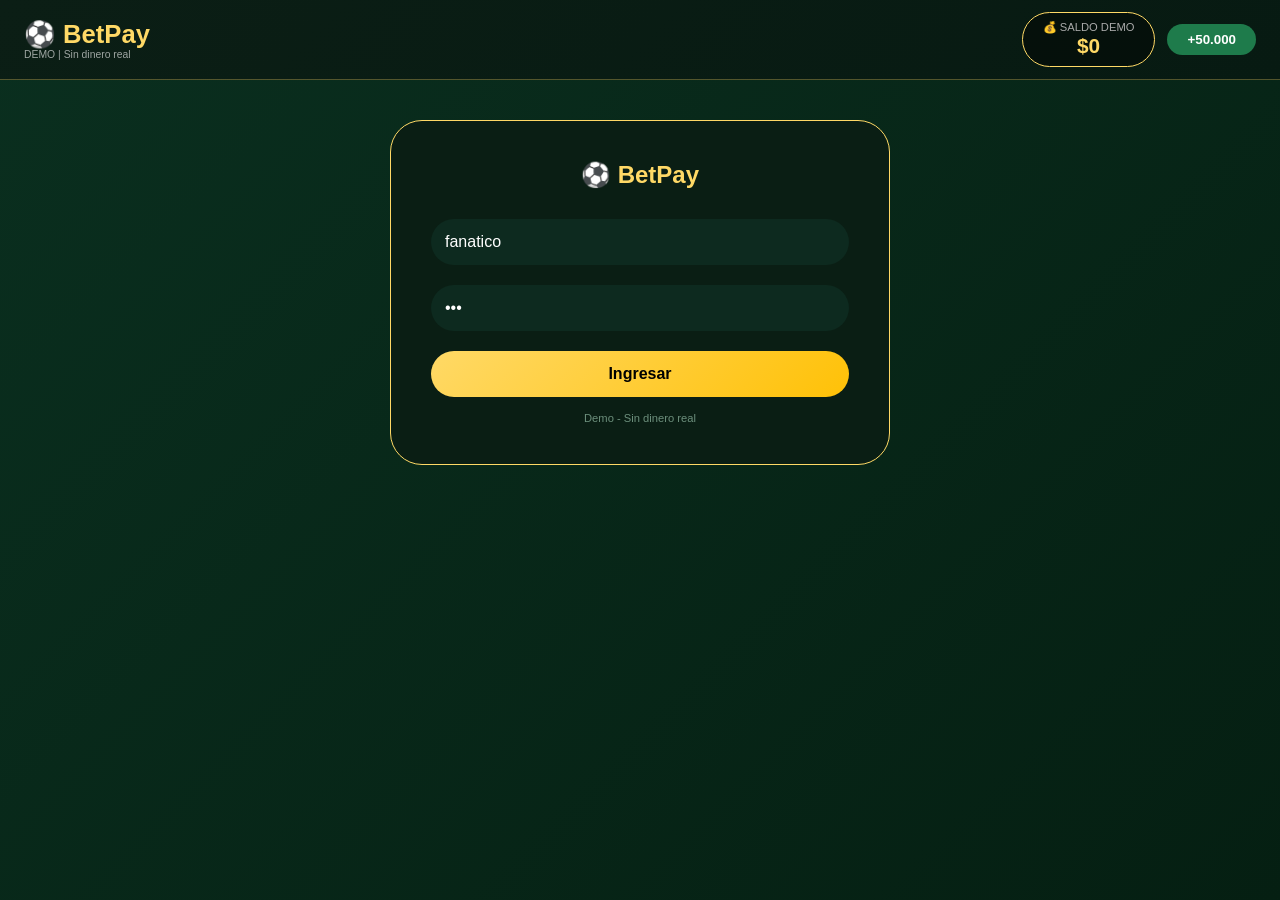
<file: index.html>
<!DOCTYPE html>
<html lang="es">
<head>
    <meta charset="UTF-8">
    <meta name="viewport" content="width=device-width, initial-scale=1.0, user-scalable=yes">
    <title>BetPay Pro - Apuestas Combinadas</title>
    <style>
        * {
            margin: 0;
            padding: 0;
            box-sizing: border-box;
            font-family: 'Segoe UI', 'Poppins', -apple-system, BlinkMacSystemFont, sans-serif;
        }

        body {
            background: linear-gradient(135deg, #0a2f1f 0%, #051f12 100%);
            min-height: 100vh;
        }

        /* Header */
        .header {
            background: linear-gradient(135deg, #0b1e15 0%, #071a12 100%);
            border-bottom: 1px solid rgba(255, 217, 102, 0.3);
            padding: 12px 24px;
            position: sticky;
            top: 0;
            z-index: 100;
        }

        .header-content {
            max-width: 1400px;
            margin: 0 auto;
            display: flex;
            justify-content: space-between;
            align-items: center;
            flex-wrap: wrap;
            gap: 15px;
        }

        .logo h1 {
            color: #FFD966;
            font-size: 1.6rem;
        }

        .logo span {
            color: rgba(255, 255, 255, 0.6);
            font-size: 0.65rem;
            display: block;
        }

        .saldo-card {
            background: rgba(0, 0, 0, 0.4);
            padding: 8px 20px;
            border-radius: 40px;
            border: 1px solid #FFD966;
            text-align: center;
        }

        .saldo-label {
            font-size: 0.7rem;
            color: #aaa;
        }

        .saldo-monto {
            font-size: 1.3rem;
            font-weight: bold;
            color: #FFD966;
        }

        .btn-recarga {
            background: #1e7b4b;
            border: none;
            color: white;
            padding: 8px 20px;
            border-radius: 40px;
            cursor: pointer;
            font-weight: bold;
            transition: all 0.2s;
        }

        .btn-recarga:hover {
            background: #2a9d64;
        }

        /* Login */
        .login-section {
            max-width: 500px;
            margin: 40px auto;
            background: rgba(11, 30, 21, 0.95);
            border-radius: 32px;
            padding: 40px;
            text-align: center;
            border: 1px solid #FFD966;
        }

        .login-section input {
            width: 100%;
            padding: 14px;
            margin: 10px 0;
            border-radius: 60px;
            border: none;
            background: #0d2a1f;
            color: white;
            font-size: 1rem;
        }

        .btn-login {
            width: 100%;
            background: linear-gradient(135deg, #FFD966, #ffc107);
            border: none;
            padding: 14px;
            border-radius: 60px;
            cursor: pointer;
            font-weight: bold;
            font-size: 1rem;
            margin-top: 10px;
        }

        .btn-logout {
            background: #8b3a3a;
            border: none;
            padding: 8px 20px;
            border-radius: 40px;
            cursor: pointer;
            color: white;
            font-weight: bold;
        }

        .user-info {
            background: #1a3a2a;
            padding: 8px 20px;
            border-radius: 40px;
            color: #FFD966;
            font-weight: bold;
        }

        /* Layout Principal */
        .main-container {
            max-width: 1400px;
            margin: 0 auto;
            padding: 20px;
            display: flex;
            gap: 25px;
            flex-wrap: wrap;
        }

        /* Panel Izquierdo - Apuestas */
        .left-panel {
            flex: 2;
            min-width: 300px;
        }

        /* Panel Derecho - Boleto */
        .right-panel {
            flex: 1;
            min-width: 320px;
            position: sticky;
            top: 80px;
            height: fit-content;
        }

        /* Tabs */
        .tabs {
            display: flex;
            gap: 8px;
            margin-bottom: 20px;
            flex-wrap: wrap;
            border-bottom: 1px solid rgba(255, 217, 102, 0.3);
            padding-bottom: 10px;
        }

        .tab-btn {
            background: transparent;
            border: none;
            padding: 10px 24px;
            border-radius: 40px;
            color: white;
            cursor: pointer;
            font-weight: bold;
            transition: all 0.2s;
        }

        .tab-btn:hover {
            background: rgba(255, 217, 102, 0.1);
        }

        .tab-btn.active {
            background: #FFD966;
            color: #1a2a1f;
        }

        /* Sidebar Ligas */
        .ligas-sidebar {
            background: rgba(11, 30, 21, 0.9);
            border-radius: 24px;
            padding: 15px;
            margin-bottom: 20px;
            max-height: 400px;
            overflow-y: auto;
        }

        .search-liga {
            width: 100%;
            padding: 10px 15px;
            border-radius: 40px;
            border: 1px solid #FFD966;
            background: #0d2a1f;
            color: white;
            margin-bottom: 15px;
            font-size: 0.85rem;
        }

        .liga-list {
            list-style: none;
        }

        .liga-list li {
            padding: 8px 12px;
            color: #ddd;
            border-bottom: 1px solid rgba(255, 217, 102, 0.1);
            cursor: pointer;
            display: flex;
            justify-content: space-between;
            font-size: 0.8rem;
            border-radius: 12px;
        }

        .liga-list li:hover {
            background: rgba(255, 217, 102, 0.1);
        }

        .liga-list li.active {
            background: rgba(255, 217, 102, 0.2);
        }

        /* Filtros */
        .filter-bar {
            display: flex;
            gap: 10px;
            margin-bottom: 20px;
            flex-wrap: wrap;
            justify-content: space-between;
        }

        .date-filters {
            display: flex;
            gap: 8px;
        }

        .date-btn {
            background: #0d2a1f;
            border: 1px solid #FFD966;
            padding: 6px 16px;
            border-radius: 40px;
            color: white;
            cursor: pointer;
            font-size: 0.8rem;
        }

        .date-btn.active {
            background: #FFD966;
            color: #1a2a1f;
        }

        .btn-refresh {
            background: #1e7b4b;
            border: none;
            padding: 6px 16px;
            border-radius: 40px;
            color: white;
            cursor: pointer;
        }

        /* Tarjeta de Partido */
        .match-card {
            background: #15281f;
            border-radius: 16px;
            margin-bottom: 12px;
            border: 1px solid rgba(255, 217, 102, 0.2);
            transition: all 0.2s;
        }

        .match-card:hover {
            border-color: #FFD966;
        }

        .match-header {
            padding: 10px 15px;
            display: flex;
            justify-content: space-between;
            align-items: center;
            flex-wrap: wrap;
            gap: 8px;
            border-bottom: 1px solid rgba(255, 217, 102, 0.1);
        }

        .teams {
            font-weight: bold;
            color: white;
            font-size: 0.9rem;
        }

        .match-time {
            font-size: 0.7rem;
            color: #aaa;
            background: #0d2a1f;
            padding: 2px 8px;
            border-radius: 20px;
        }

        .markets {
            padding: 10px 15px;
            display: flex;
            flex-wrap: wrap;
            gap: 10px;
        }

        .odd-btn {
            background: #0d2a1f;
            padding: 6px 12px;
            border-radius: 12px;
            text-align: center;
            cursor: pointer;
            border: 1px solid rgba(255, 217, 102, 0.3);
            min-width: 70px;
            transition: all 0.2s;
        }

        .odd-btn:hover {
            background: #FFD966;
            transform: scale(1.02);
        }

        .odd-btn span {
            display: block;
            font-size: 0.65rem;
            color: #aaa;
        }

        .odd-btn:hover span {
            color: #1a2a1f;
        }

        .odd-value {
            font-weight: bold;
            color: #FFD966;
        }

        .odd-btn:hover .odd-value {
            color: #1a2a1f;
        }

        /* BOLETO DE APUESTAS */
        .boleto-card {
            background: rgba(11, 30, 21, 0.95);
            border-radius: 24px;
            border: 1px solid #FFD966;
            overflow: hidden;
        }

        .boleto-header {
            background: linear-gradient(135deg, #1a3a2a, #0f281c);
            padding: 15px;
            text-align: center;
            border-bottom: 1px solid #FFD966;
        }

        .boleto-header h3 {
            color: #FFD966;
            font-size: 1.2rem;
        }

        .boleto-tabs {
            display: flex;
            border-bottom: 1px solid rgba(255, 217, 102, 0.3);
        }

        .boleto-tab {
            flex: 1;
            padding: 10px;
            text-align: center;
            cursor: pointer;
            color: #aaa;
            font-weight: bold;
            font-size: 0.8rem;
            transition: all 0.2s;
        }

        .boleto-tab.active {
            color: #FFD966;
            border-bottom: 2px solid #FFD966;
        }

        .boleto-content {
            padding: 15px;
            max-height: 400px;
            overflow-y: auto;
        }

        .boleto-item {
            background: rgba(0, 0, 0, 0.3);
            border-radius: 12px;
            padding: 10px;
            margin-bottom: 10px;
            display: flex;
            justify-content: space-between;
            align-items: center;
            flex-wrap: wrap;
            gap: 8px;
        }

        .boleto-item-info {
            flex: 1;
        }

        .boleto-item-partido {
            font-size: 0.8rem;
            font-weight: bold;
            color: white;
        }

        .boleto-item-mercado {
            font-size: 0.65rem;
            color: #aaa;
        }

        .boleto-item-cuota {
            color: #FFD966;
            font-weight: bold;
            font-size: 0.9rem;
        }

        .remove-bet {
            background: #8b3a3a;
            border: none;
            color: white;
            width: 24px;
            height: 24px;
            border-radius: 50%;
            cursor: pointer;
            font-weight: bold;
        }

        .remove-bet:hover {
            background: #ff4444;
        }

        .boleto-footer {
            padding: 15px;
            border-top: 1px solid rgba(255, 217, 102, 0.3);
        }

        .total-info {
            display: flex;
            justify-content: space-between;
            margin-bottom: 10px;
        }

        .total-label {
            color: #aaa;
            font-size: 0.8rem;
        }

        .total-value {
            color: #FFD966;
            font-weight: bold;
            font-size: 1.1rem;
        }

        .monto-input {
            width: 100%;
            padding: 10px;
            border-radius: 40px;
            border: 1px solid #FFD966;
            background: #0d2a1f;
            color: white;
            margin: 10px 0;
        }

        .btn-apostar-boleto {
            width: 100%;
            background: linear-gradient(135deg, #FFD966, #ffc107);
            border: none;
            padding: 12px;
            border-radius: 40px;
            cursor: pointer;
            font-weight: bold;
            font-size: 1rem;
        }

        .btn-apostar-boleto:disabled {
            opacity: 0.5;
            cursor: not-allowed;
        }

        .boleto-empty {
            text-align: center;
            padding: 30px;
            color: #aaa;
            font-size: 0.8rem;
        }

        /* Lotería */
        .loteria-card {
            background: #15281f;
            border-radius: 20px;
            padding: 20px;
            margin-bottom: 15px;
            text-align: center;
            border: 1px solid #FFD966;
        }

        .loteria-card h3 {
            color: #FFD966;
            font-size: 1.5rem;
        }

        .loteria-card input {
            padding: 10px;
            border-radius: 40px;
            border: none;
            background: #0d2a1f;
            color: white;
            margin: 8px;
            width: 130px;
        }

        /* Historial */
        .historial {
            max-height: 500px;
            overflow-y: auto;
        }

        .historial-item {
            background: rgba(0, 0, 0, 0.3);
            padding: 10px;
            border-radius: 12px;
            margin-bottom: 8px;
            border-left: 3px solid #FFD966;
            font-size: 0.75rem;
        }

        .footer {
            text-align: center;
            margin-top: 30px;
            padding: 20px;
            color: #6c8f7c;
            font-size: 0.7rem;
            border-top: 1px solid rgba(255, 217, 102, 0.2);
        }

        .hidden {
            display: none;
        }

        @media (max-width: 768px) {
            .right-panel {
                position: static;
            }
        }
    </style>
</head>
<body>
    <div class="header">
        <div class="header-content">
            <div class="logo">
                <h1>⚽ BetPay</h1>
                <span>DEMO | Sin dinero real</span>
            </div>
            <div style="display: flex; gap: 12px; align-items: center;">
                <div class="saldo-card">
                    <div class="saldo-label">💰 SALDO DEMO</div>
                    <div class="saldo-monto" id="saldoDisplay">$0</div>
                </div>
                <button class="btn-recarga" id="btnRecarga">+50.000</button>
            </div>
        </div>
    </div>

    <div id="loginPanel" class="login-section">
        <h2 style="color: #FFD966; margin-bottom: 20px;">⚽ BetPay</h2>
        <input type="text" id="username" placeholder="Usuario" value="fanatico">
        <input type="password" id="password" placeholder="Contraseña" value="123">
        <button class="btn-login" id="btnLogin">Ingresar</button>
        <div style="margin-top: 15px; font-size: 0.7rem; color: #6c8f7c;">Demo - Sin dinero real</div>
    </div>

    <div id="mainApp" class="hidden">
        <div class="tabs">
            <button class="tab-btn active" data-tab="deportes">⚽ Apuestas Deportivas</button>
            <button class="tab-btn" data-tab="loterias">🎰 Loterías</button>
            <button class="tab-btn" data-tab="historial">📋 Mis Apuestas</button>
        </div>

        <div class="main-container">
            <!-- Panel Izquierdo -->
            <div class="left-panel">
                <div id="deportesPanel">
                    <div class="ligas-sidebar">
                        <input type="text" class="search-liga" id="searchLiga" placeholder="🔍 Buscar liga...">
                        <div id="sidebarLigas"></div>
                    </div>

                    <div class="filter-bar">
                        <div class="date-filters">
                            <button class="date-btn active" data-fecha="today">📅 HOY</button>
                            <button class="date-btn" data-fecha="tomorrow">📅 MAÑANA</button>
                            <button class="date-btn" data-fecha="week">📅 SEMANA</button>
                        </div>
                        <button class="btn-refresh" id="btnRefresh">🔄 Actualizar</button>
                    </div>

                    <div id="partidosList"></div>
                </div>

                <div id="loteriasPanel" class="hidden">
                    <div id="loteriasList"></div>
                </div>

                <div id="historialPanel" class="hidden">
                    <h3 style="color:#FFD966; margin-bottom: 15px;">📜 Historial de Apuestas</h3>
                    <div id="historialList" class="historial"></div>
                </div>
            </div>

            <!-- Panel Derecho - Boleto de Apuestas -->
            <div class="right-panel">
                <div class="boleto-card">
                    <div class="boleto-header">
                        <h3>🎫 BOLETO</h3>
                    </div>
                    <div class="boleto-tabs">
                        <div class="boleto-tab active" data-tipo="sencillas">Sencillas</div>
                        <div class="boleto-tab" data-tipo="combinadas">Combinadas</div>
                    </div>
                    <div id="boletoContent" class="boleto-content">
                        <div class="boleto-empty">Selecciona apuestas para agregar al boleto</div>
                    </div>
                    <div class="boleto-footer">
                        <div class="total-info">
                            <span class="total-label">Cuotas totales:</span>
                            <span class="total-value" id="cuotaTotal">0.00</span>
                        </div>
                        <div class="total-info">
                            <span class="total-label">Monto:</span>
                            <input type="number" id="montoApostar" class="monto-input" placeholder="Ingrese monto" value="1000" min="100">
                        </div>
                        <div class="total-info">
                            <span class="total-label">Pago potencial:</span>
                            <span class="total-value" id="pagoPotencial">$0.00</span>
                        </div>
                        <button id="btnApostarBoleto" class="btn-apostar-boleto" disabled>📦 Apostar</button>
                    </div>
                </div>
            </div>
        </div>

        <div class="footer">
            ⚠️ BETPAY DEMO - Sin dinero real - Solo entretenimiento<br>
            <small>📡 Combina hasta 10 apuestas | Cuotas multiplicadas automáticamente</small>
        </div>
    </div>

    <script>
        // ========== CONFIGURACIÓN ==========
        let usuarioActual = null;
        let usuarios = [];
        let ligaActual = '39';
        let fechaActual = 'today';
        
        // BOLETO DE APUESTAS
        let boletoApuestas = []; // { id, local, visitante, tipo, cuota, seleccion }
        let modoBoleto = 'combinadas'; // sencillas o combinadas
        
        // ========== LIGAS DISPONIBLES ==========
        const ligasDisponibles = [
            { id: "39", nombre: "Premier League", pais: "🏴󠁧󠁢󠁥󠁮󠁧󠁿", grupo: "Europa" },
            { id: "140", nombre: "La Liga", pais: "🇪🇸", grupo: "Europa" },
            { id: "135", nombre: "Serie A", pais: "🇮🇹", grupo: "Europa" },
            { id: "78", nombre: "Bundesliga", pais: "🇩🇪", grupo: "Europa" },
            { id: "239", nombre: "Liga BetPlay Dimayor", pais: "🇨🇴", grupo: "América" },
            { id: "241", nombre: "Torneo BetPlay Dimayor", pais: "🇨🇴", grupo: "América" },
            { id: "128", nombre: "Liga Profesional Argentina", pais: "🇦🇷", grupo: "América" }
        ];
        
        // ========== PARTIDOS DE EJEMPLO ==========
        const partidosEjemplo = {
            "39": [
                { id: 1, local: "Manchester City", visitante: "Liverpool", hora: "15:00", cuotas: { local: "1.85", empate: "3.60", visitante: "4.00" } },
                { id: 2, local: "Arsenal", visitante: "Chelsea", hora: "17:30", cuotas: { local: "2.10", empate: "3.40", visitante: "3.20" } },
                { id: 3, local: "Manchester United", visitante: "Tottenham", hora: "20:00", cuotas: { local: "2.05", empate: "3.50", visitante: "3.30" } }
            ],
            "239": [
                { id: 100, local: "Atlético Nacional", visitante: "Millonarios", hora: "18:00", cuotas: { local: "2.00", empate: "3.10", visitante: "3.80" } },
                { id: 101, local: "Junior", visitante: "América de Cali", hora: "20:15", cuotas: { local: "2.20", empate: "3.00", visitante: "3.50" } }
            ],
            "128": [
                { id: 200, local: "Boca Juniors", visitante: "River Plate", hora: "17:15", cuotas: { local: "2.35", empate: "3.20", visitante: "2.80" } },
                { id: 201, local: "Vélez Sarsfield", visitante: "Newell's", hora: "19:30", cuotas: { local: "2.40", empate: "3.10", visitante: "2.90" } }
            ]
        };
        
        // Función para obtener partidos
        async function obtenerPartidos(ligaId) {
            return new Promise((resolve) => {
                setTimeout(() => {
                    const partidos = partidosEjemplo[ligaId] || [];
                    resolve(partidos);
                }, 300);
            });
        }
        
        // Renderizar partidos
        async function cargarPartidos(ligaId) {
            ligaActual = ligaId;
            const container = document.getElementById('partidosList');
            container.innerHTML = '<div style="text-align:center; padding:40px; color:#FFD966;">🔄 Cargando partidos...</div>';
            
            const partidos = await obtenerPartidos(ligaId);
            
            if (partidos.length === 0) {
                container.innerHTML = `<div style="background:#ff4444; color:white; padding:20px; border-radius:20px; text-align:center;">⚠️ No hay partidos programados</div>`;
                return;
            }
            
            let html = '';
            partidos.forEach(p => {
                html += `
                    <div class="match-card">
                        <div class="match-header">
                            <div class="teams">${p.local} vs ${p.visitante}</div>
                            <div class="match-time">⏰ ${p.hora}</div>
                        </div>
                        <div class="markets">
                            <div class="odd-btn" onclick="agregarAlBoleto('${p.local} vs ${p.visitante}', 'local', ${p.cuotas.local})">
                                ${p.local}<br><span>1</span>
                                <span class="odd-value">${p.cuotas.local}</span>
                            </div>
                            <div class="odd-btn" onclick="agregarAlBoleto('${p.local} vs ${p.visitante}', 'empate', ${p.cuotas.empate})">
                                Empate<br><span>X</span>
                                <span class="odd-value">${p.cuotas.empate}</span>
                            </div>
                            <div class="odd-btn" onclick="agregarAlBoleto('${p.local} vs ${p.visitante}', 'visitante', ${p.cuotas.visitante})">
                                ${p.visitante}<br><span>2</span>
                                <span class="odd-value">${p.cuotas.visitante}</span>
                            </div>
                        </div>
                    </div>
                `;
            });
            container.innerHTML = html;
        }
        
        // ========== FUNCIONES DEL BOLETO ==========
        
        function actualizarBoletoUI() {
            const container = document.getElementById('boletoContent');
            const totalElement = document.getElementById('cuotaTotal');
            const pagoElement = document.getElementById('pagoPotencial');
            const btnApostar = document.getElementById('btnApostarBoleto');
            const monto = parseFloat(document.getElementById('montoApostar')?.value) || 0;
            
            if (boletoApuestas.length === 0) {
                container.innerHTML = '<div class="boleto-empty">🎯 Selecciona apuestas para agregar al boleto</div>';
                totalElement.innerText = '0.00';
                pagoElement.innerText = '$0.00';
                btnApostar.disabled = true;
                return;
            }
            
            // Calcular cuota total multiplicada
            let cuotaTotal = 1;
            boletoApuestas.forEach(ap => {
                cuotaTotal *= ap.cuota;
            });
            cuotaTotal = Math.round(cuotaTotal * 100) / 100;
            
            let pagoPotencial = 0;
            if (modoBoleto === 'combinadas') {
                pagoPotencial = monto * cuotaTotal;
            } else {
                pagoPotencial = boletoApuestas.reduce((sum, ap) => sum + (monto * ap.cuota), 0);
            }
            
            totalElement.innerText = cuotaTotal.toFixed(2);
            pagoElement.innerText = `$${pagoPotencial.toLocaleString()}`;
            
            // Renderizar lista de apuestas
            let html = '';
            boletoApuestas.forEach((ap, idx) => {
                let seleccionTexto = '';
                if (ap.seleccion === 'local') seleccionTexto = ap.partido.split(' vs ')[0];
                else if (ap.seleccion === 'visitante') seleccionTexto = ap.partido.split(' vs ')[1];
                else seleccionTexto = 'Empate';
                
                html += `
                    <div class="boleto-item">
                        <div class="boleto-item-info">
                            <div class="boleto-item-partido">${ap.partido}</div>
                            <div class="boleto-item-mercado">Resultado Final: ${seleccionTexto}</div>
                        </div>
                        <div class="boleto-item-cuota">${ap.cuota}</div>
                        <button class="remove-bet" onclick="eliminarDelBoleto(${idx})">✕</button>
                    </div>
                `;
            });
            
            container.innerHTML = html;
            btnApostar.disabled = false;
        }
        
        // Agregar apuesta al boleto
        window.agregarAlBoleto = function(partido, seleccion, cuota) {
            if (boletoApuestas.length >= 10) {
                alert("⚠️ Máximo 10 apuestas por boleto");
                return;
            }
            
            // Verificar si ya existe el mismo partido
            const existe = boletoApuestas.some(ap => ap.partido === partido);
            if (existe && modoBoleto === 'combinadas') {
                alert("⚠️ No puedes combinar dos apuestas del mismo partido");
                return;
            }
            
            boletoApuestas.push({
                id: Date.now(),
                partido: partido,
                seleccion: seleccion,
                cuota: parseFloat(cuota)
            });
            
            actualizarBoletoUI();
        };
        
        // Eliminar apuesta del boleto
        window.eliminarDelBoleto = function(index) {
            boletoApuestas.splice(index, 1);
            actualizarBoletoUI();
        };
        
        // Apostar el boleto completo
        function apostarBoleto() {
            if (!usuarioActual) { alert("Inicia sesión primero"); return; }
            if (boletoApuestas.length === 0) { alert("Agrega apuestas al boleto"); return; }
            
            const monto = parseFloat(document.getElementById('montoApostar').value);
            if (isNaN(monto) || monto <= 0) { alert("Monto inválido"); return; }
            if (monto > usuarioActual.saldo) { alert(`Saldo insuficiente. Tienes $${usuarioActual.saldo.toLocaleString()}`); return; }
            
            // Calcular cuota total multiplicada
            let cuotaTotal = 1;
            boletoApuestas.forEach(ap => {
                cuotaTotal *= ap.cuota;
            });
            
            let pagoPotencial = monto * cuotaTotal;
            
            // Simular resultado (para demo, 30% de ganar)
            const ganado = Math.random() < 0.3;
            
            usuarioActual.saldo -= monto;
            
            if (ganado) {
                usuarioActual.saldo += pagoPotencial;
                alert(`🎉 ¡GANASTE LA COMBINADA! 🎉\n\nInvertiste: $${monto}\nCuota total: ${cuotaTotal.toFixed(2)}\nGanaste: $${pagoPotencial.toLocaleString()}\n\n💰 Nuevo saldo: $${usuarioActual.saldo.toLocaleString()}`);
                
                let descripcion = boletoApuestas.map(ap => `${ap.partido} (${ap.seleccion})`).join(' + ');
                agregarHistorial(descripcion, `COMBINADA ${boletoApuestas.length} apuestas`, monto, `🎉 GANÓ +$${Math.floor(pagoPotencial)}`);
            } else {
                alert(`😞 PERDISTE LA COMBINADA\n\nInvertiste: $${monto}\n\n💰 Nuevo saldo: $${usuarioActual.saldo.toLocaleString()}`);
                
                let descripcion = boletoApuestas.map(ap => `${ap.partido} (${ap.seleccion})`).join(' + ');
                agregarHistorial(descripcion, `COMBINADA ${boletoApuestas.length} apuestas`, monto, `😞 PERDIÓ -$${monto}`);
            }
            
            guardarUsuarios();
            actualizarUI();
            renderizarHistorial();
            
            // Limpiar boleto
            boletoApuestas = [];
            actualizarBoletoUI();
        }
        
        // Cambiar modo boleto
        function cambiarModoBoleto(modo) {
            modoBoleto = modo;
            document.querySelectorAll('.boleto-tab').forEach(tab => {
                tab.classList.toggle('active', tab.dataset.tipo === modo);
            });
            actualizarBoletoUI();
        }
        
        // ========== FUNCIONES DE USUARIO ==========
        
        function cargarUsuarios() {
            let data = localStorage.getItem('betpay_users');
            if (data) {
                usuarios = JSON.parse(data);
            } else {
                usuarios = [{ username: 'fanatico', password: '123', saldo: 100000, historial: [] }];
                localStorage.setItem('betpay_users', JSON.stringify(usuarios));
            }
        }
        
        function guardarUsuarios() {
            localStorage.setItem('betpay_users', JSON.stringify(usuarios));
        }
        
        function login(user, pass) {
            let usuario = usuarios.find(u => u.username === user && u.password === pass);
            if (!usuario) {
                usuario = { username: user, password: pass, saldo: 100000, historial: [] };
                usuarios.push(usuario);
                guardarUsuarios();
            }
            usuarioActual = usuario;
            return true;
        }
        
        function logout() {
            usuarioActual = null;
            boletoApuestas = [];
        }
        
        function actualizarUI() {
            document.getElementById('saldoDisplay').innerText = "$" + (usuarioActual?.saldo || 0).toLocaleString();
        }
        
        function recargarSaldo() {
            if (!usuarioActual) return;
            usuarioActual.saldo += 50000;
            guardarUsuarios();
            actualizarUI();
            alert(`💰 Recarga exitosa! Nuevo saldo: $${usuarioActual.saldo.toLocaleString()}`);
        }
        
        function agregarHistorial(evento, tipo, monto, resultado) {
            if (!usuarioActual) return;
            usuarioActual.historial.unshift({
                fecha: new Date().toLocaleString(),
                evento, tipo, monto, resultado
            });
            guardarUsuarios();
            renderizarHistorial();
        }
        
        function renderizarHistorial() {
            let container = document.getElementById('historialList');
            if (!usuarioActual || !usuarioActual.historial.length) {
                container.innerHTML = '<div class="historial-item">📭 No hay apuestas aún</div>';
                return;
            }
            container.innerHTML = usuarioActual.historial.map(h => `
                <div class="historial-item">
                    <strong>${h.fecha}</strong> | ${h.tipo} | ${h.evento} | $${h.monto?.toLocaleString()} | ${h.resultado}
                </div>
            `).join('');
        }
        
        function renderizarSidebar() {
            const container = document.getElementById('sidebarLigas');
            let html = '<ul class="liga-list">';
            ligasDisponibles.forEach(l => {
                html += `<li onclick="cargarPartidos('${l.id}')" class="${ligaActual === l.id ? 'active' : ''}">
                    ${l.pais} ${l.nombre}
                </li>`;
            });
            html += '</ul>';
            container.innerHTML = html;
            
            document.getElementById('searchLiga').addEventListener('input', (e) => {
                const term = e.target.value.toLowerCase();
                const items = container.querySelectorAll('.liga-list li');
                items.forEach(item => {
                    item.style.display = item.textContent.toLowerCase().includes(term) ? 'flex' : 'none';
                });
            });
        }
        
        function renderizarLoterias() {
            let container = document.getElementById('loteriasList');
            container.innerHTML = `
                <div class="loteria-card">
                    <h3>🎰 MEGA</h3>
                    <p>Gana hasta 500 millones</p>
                    <input type="number" id="lottoNum" placeholder="Número 1-100">
                    <input type="number" id="lottoMonto" placeholder="Monto">
                    <button class="btn-login" onclick="jugarLotto()">Apostar</button>
                </div>
            `;
        }
        
        window.jugarLotto = function() {
            if (!usuarioActual) { alert("Inicia sesión"); return; }
            let numero = parseInt(document.getElementById('lottoNum').value);
            let monto = parseInt(document.getElementById('lottoMonto').value);
            if (isNaN(numero) || numero < 1 || numero > 100) { alert("Número 1-100"); return; }
            if (isNaN(monto) || monto <= 0) { alert("Monto válido"); return; }
            if (monto > usuarioActual.saldo) { alert("Saldo insuficiente"); return; }
            
            usuarioActual.saldo -= monto;
            let ganador = Math.floor(Math.random() * 100) + 1;
            if (numero === ganador) {
                let ganancia = monto * 50;
                usuarioActual.saldo += ganancia;
                alert(`🎉 GANASTE! Premio: $${ganancia}`);
                agregarHistorial("MEGA Lotto", "Lotería", monto, `GANÓ +$${ganancia}`);
            } else {
                alert(`😞 Perdiste. Número ganador: ${ganador}`);
                agregarHistorial("MEGA Lotto", "Lotería", monto, `PERDIÓ -$${monto}`);
            }
            guardarUsuarios();
            actualizarUI();
            renderizarHistorial();
        };
        
        function setupTabs() {
            document.querySelectorAll('.tab-btn').forEach(btn => {
                btn.onclick = () => {
                    document.querySelectorAll('.tab-btn').forEach(b => b.classList.remove('active'));
                    btn.classList.add('active');
                    let tab = btn.dataset.tab;
                    document.getElementById('deportesPanel').classList.toggle('hidden', tab !== 'deportes');
                    document.getElementById('loteriasPanel').classList.toggle('hidden', tab !== 'loterias');
                    document.getElementById('historialPanel').classList.toggle('hidden', tab !== 'historial');
                    if (tab === 'loterias') renderizarLoterias();
                    if (tab === 'historial') renderizarHistorial();
                };
            });
        }
        
        function mostrarLogin() {
            let loginPanel = document.getElementById('loginPanel');
            let mainApp = document.getElementById('mainApp');
            if (usuarioActual) {
                loginPanel.classList.add('hidden');
                mainApp.classList.remove('hidden');
                actualizarUI();
                renderizarSidebar();
                setupTabs();
                cargarPartidos('39');
                
                // Configurar eventos del boleto
                document.getElementById('btnApostarBoleto').onclick = () => apostarBoleto();
                document.getElementById('montoApostar').oninput = () => actualizarBoletoUI();
                
                document.querySelectorAll('.boleto-tab').forEach(tab => {
                    tab.onclick = () => cambiarModoBoleto(tab.dataset.tipo);
                });
                
                actualizarBoletoUI();
            } else {
                loginPanel.classList.remove('hidden');
                mainApp.classList.add('hidden');
            }
        }
        
        // Inicializar
        cargarUsuarios();
        
        document.getElementById('btnLogin').onclick = () => {
            let user = document.getElementById('username').value.trim();
            let pass = document.getElementById('password').value;
            if (!user) { alert("Ingresa usuario"); return; }
            login(user, pass);
            mostrarLogin();
        };
        
        document.getElementById('btnRecarga').onclick = () => recargarSaldo();
        document.getElementById('btnRefresh').onclick = () => cargarPartidos(ligaActual);
        
        document.querySelectorAll('.date-btn').forEach(btn => {
            btn.onclick = () => {
                document.querySelectorAll('.date-btn').forEach(b => b.classList.remove('active'));
                btn.classList.add('active');
                cargarPartidos(ligaActual);
            };
        });
        
        mostrarLogin();
    </script>
</body>
</html>
</file>
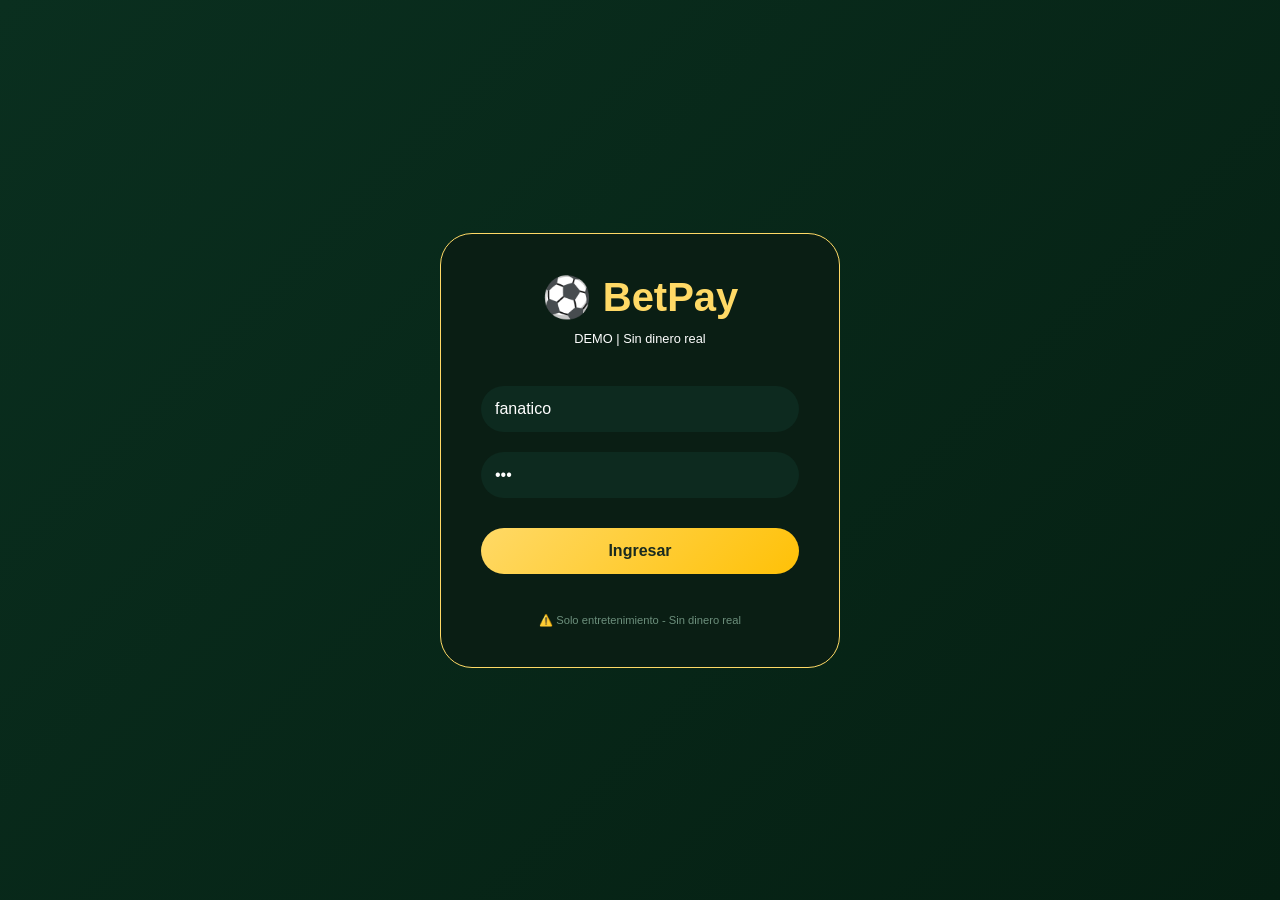
<file: simple.html>
<!DOCTYPE html>
<html lang="es">
<head>
    <meta charset="UTF-8">
    <meta name="viewport" content="width=device-width, initial-scale=1.0">
    <title>BetPay - Login</title>
    <style>
        * {
            margin: 0;
            padding: 0;
            box-sizing: border-box;
            font-family: 'Segoe UI', sans-serif;
        }
        body {
            background: linear-gradient(135deg, #0a2f1f 0%, #051f12 100%);
            min-height: 100vh;
            display: flex;
            justify-content: center;
            align-items: center;
            padding: 20px;
        }
        .login-box {
            background: rgba(11, 30, 21, 0.95);
            border-radius: 32px;
            padding: 40px;
            width: 100%;
            max-width: 400px;
            border: 1px solid #FFD966;
            text-align: center;
        }
        h1 {
            color: #FFD966;
            font-size: 2.5rem;
            margin-bottom: 10px;
        }
        .demo-badge {
            color: white;
            font-size: 0.8rem;
            margin-bottom: 30px;
        }
        input {
            width: 100%;
            padding: 14px;
            margin: 10px 0;
            border-radius: 60px;
            border: none;
            background: #0d2a1f;
            color: white;
            font-size: 1rem;
        }
        button {
            width: 100%;
            padding: 14px;
            margin: 20px 0;
            border-radius: 60px;
            border: none;
            background: linear-gradient(135deg, #FFD966, #ffc107);
            color: #1a2a1f;
            font-weight: bold;
            font-size: 1rem;
            cursor: pointer;
        }
        .error {
            color: #ff8888;
            margin-top: 10px;
        }
        .saldo {
            background: #1a3a2a;
            padding: 15px;
            border-radius: 20px;
            margin-top: 20px;
            color: #FFD966;
        }
        .user-info {
            background: #1a3a2a;
            padding: 15px;
            border-radius: 20px;
            margin: 10px 0;
        }
        .hidden {
            display: none;
        }
        .footer {
            margin-top: 20px;
            font-size: 0.7rem;
            color: #6c8f7c;
        }
    </style>
</head>
<body>
    <div class="login-box" id="app">
        <h1>⚽ BetPay</h1>
        <div class="demo-badge">DEMO | Sin dinero real</div>

        <!-- Pantalla de Login -->
        <div id="loginPanel">
            <input type="text" id="username" placeholder="Usuario" value="fanatico">
            <input type="password" id="password" placeholder="Contraseña" value="123">
            <button onclick="iniciarSesion()">Ingresar</button>
            <div class="footer">⚠️ Solo entretenimiento - Sin dinero real</div>
        </div>

        <!-- Pantalla Principal (oculta al inicio) -->
        <div id="mainPanel" class="hidden">
            <div id="userInfo" class="user-info"></div>
            <div class="saldo">
                <div>💰 SALDO DEMO</div>
                <div style="font-size: 2rem;" id="saldoDisplay">$0</div>
                <button onclick="recargarSaldo()" style="margin-top: 10px; background: #1e7b4b;">+50.000</button>
            </div>
            <button onclick="cerrarSesion()">Cerrar sesión</button>
        </div>
    </div>

    <script>
        // DATOS
        let usuarios = [];
        let usuarioActual = null;

        function cargarUsuarios() {
            const guardados = localStorage.getItem('betpay_usuarios');
            if (guardados) {
                usuarios = JSON.parse(guardados);
            } else {
                usuarios = [
                    { username: 'fanatico', password: '123', saldo: 100000, historial: [] },
                    { username: 'prueba', password: '123', saldo: 100000, historial: [] }
                ];
                localStorage.setItem('betpay_usuarios', JSON.stringify(usuarios));
            }
        }

        function guardarUsuarios() {
            localStorage.setItem('betpay_usuarios', JSON.stringify(usuarios));
        }

        function iniciarSesion() {
            const user = document.getElementById('username').value.trim();
            const pass = document.getElementById('password').value;
            
            let usuario = usuarios.find(u => u.username === user && u.password === pass);
            
            if (!usuario) {
                usuario = { username: user, password: pass, saldo: 100000, historial: [] };
                usuarios.push(usuario);
                guardarUsuarios();
            }
            
            usuarioActual = usuario;
            mostrarMainPanel();
        }

        function mostrarMainPanel() {
            document.getElementById('loginPanel').classList.add('hidden');
            document.getElementById('mainPanel').classList.remove('hidden');
            
            document.getElementById('userInfo').innerHTML = `👤 ${usuarioActual.username}`;
            document.getElementById('saldoDisplay').innerText = `$${usuarioActual.saldo.toLocaleString()}`;
        }

        function cerrarSesion() {
            usuarioActual = null;
            document.getElementById('loginPanel').classList.remove('hidden');
            document.getElementById('mainPanel').classList.add('hidden');
        }

        function recargarSaldo() {
            if (!usuarioActual) return;
            usuarioActual.saldo += 50000;
            guardarUsuarios();
            document.getElementById('saldoDisplay').innerText = `$${usuarioActual.saldo.toLocaleString()}`;
            alert(`💰 Recarga exitosa! Nuevo saldo: $${usuarioActual.saldo.toLocaleString()}`);
        }

        function actualizarSaldo(monto, restar) {
            if (!usuarioActual) return false;
            if (restar) {
                if (usuarioActual.saldo < monto) return false;
                usuarioActual.saldo -= monto;
            } else {
                usuarioActual.saldo += monto;
            }
            guardarUsuarios();
            document.getElementById('saldoDisplay').innerText = `$${usuarioActual.saldo.toLocaleString()}`;
            return true;
        }

        cargarUsuarios();
    </script>
</body>
</html>
</file>
